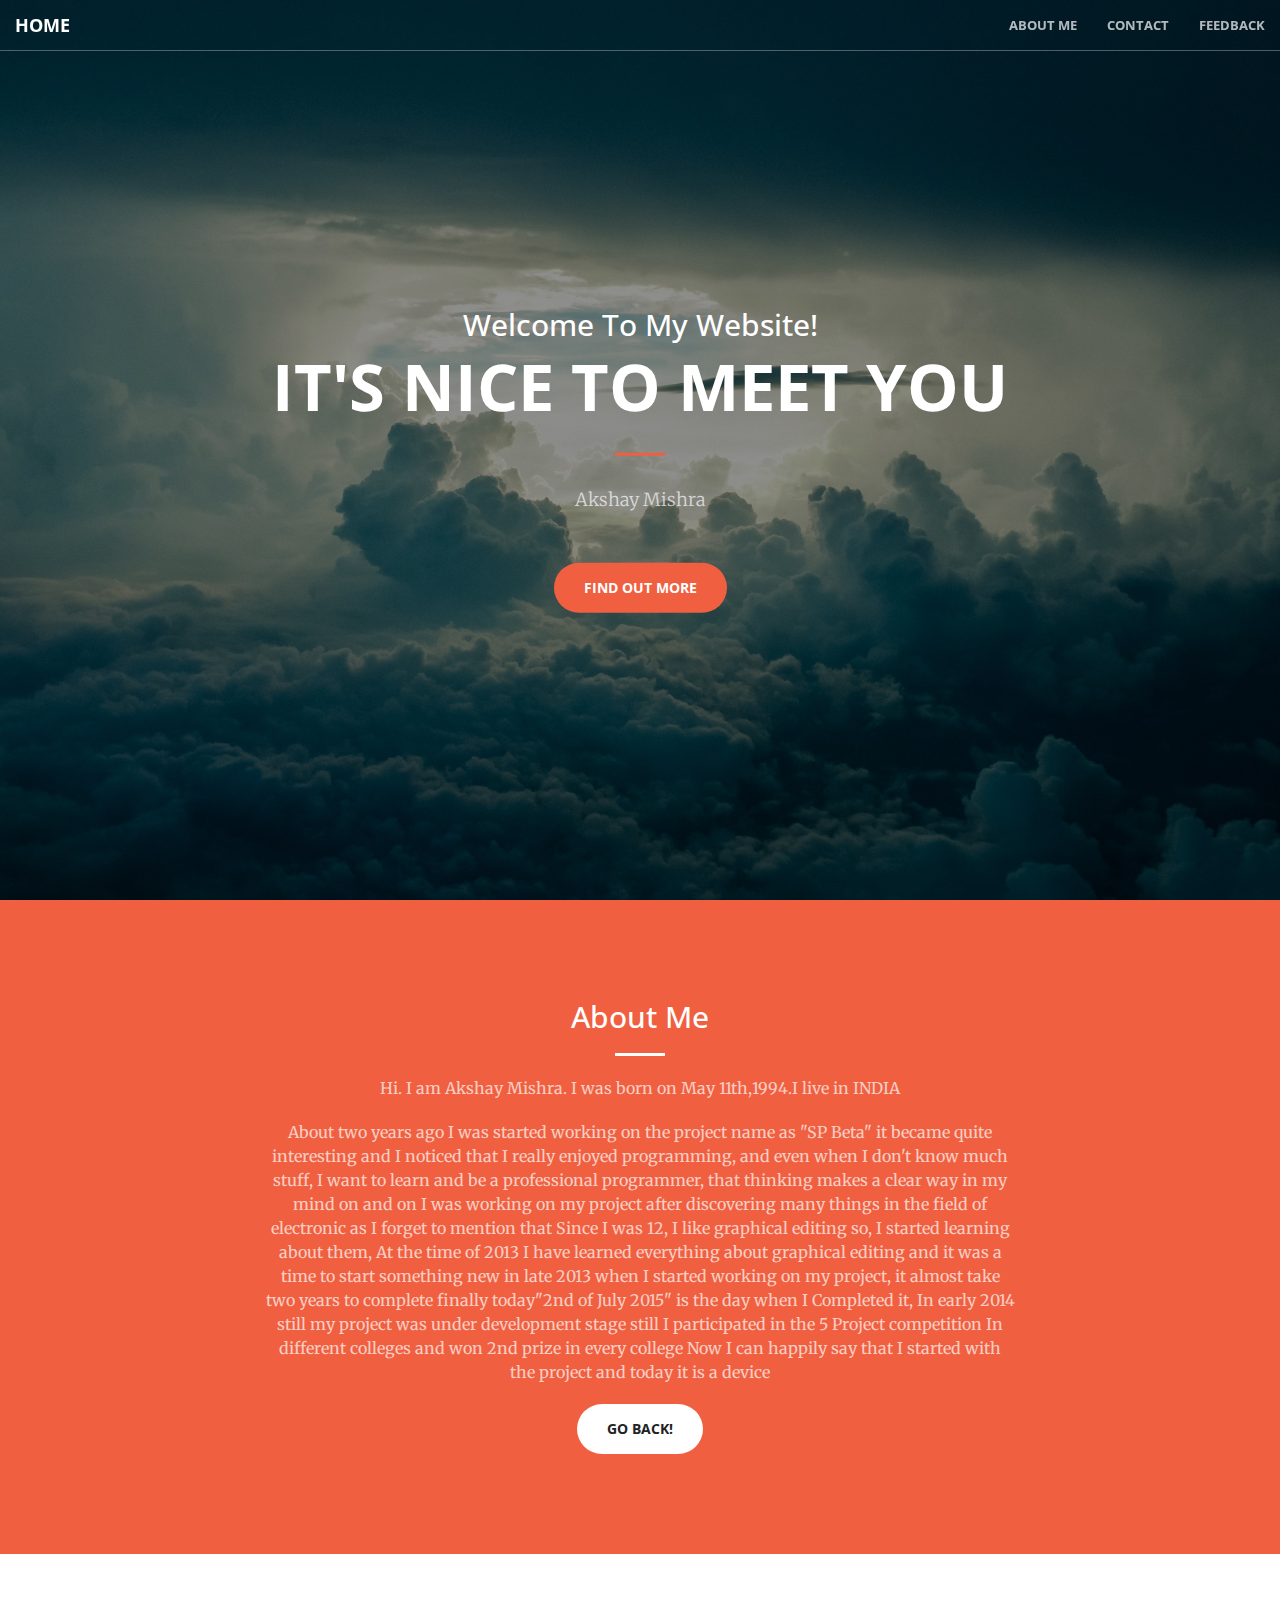
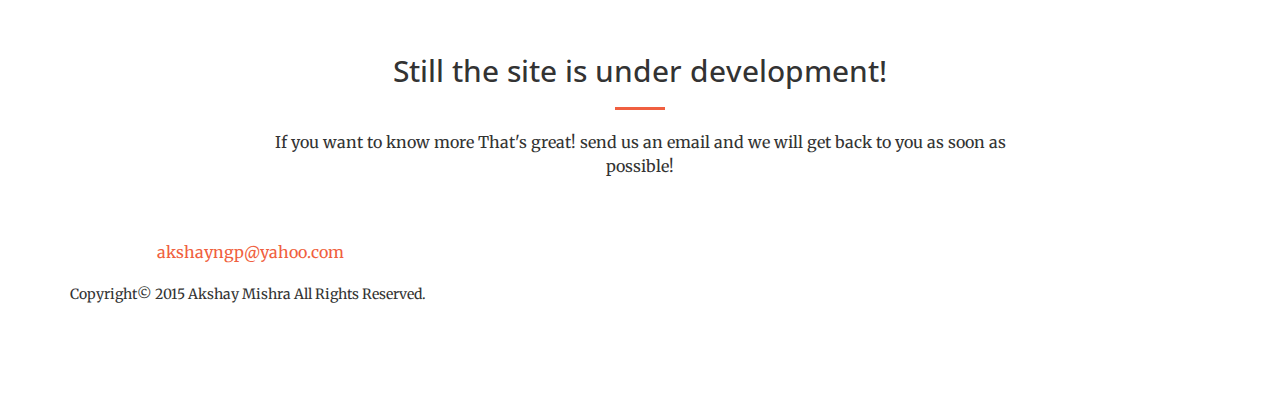
<file: index.html>
<!DOCTYPE html>
<html lang="en">

<head>

    <meta charset="utf-8">
    <meta http-equiv="X-UA-Compatible" content="IE=edge">
    <meta name="viewport" content="width=device-width, initial-scale=1">
    <meta name="akshayngp" content="">
    <meta name="Akshay Mishra" content="">
<meta name="viewport" content="width=device-width, initial-scale=1.0, maximum-scale=1.0, user-scalable=no"/>
	  <link rel="shortcut icon" href="img\User-50.png" >
      <link rel="apple-touch-icon-precomposed" href="img\User-50.png">
      <meta name="msapplication-TileColor" content="#1976d2">
      <meta name="msapplication-TileImage" content="img\User-50.png">
      <link rel="icon" href="img\User-50.png" sizes="32x32">
    <title>Akshay Mishra </title>

    <!-- Bootstrap Core CSS -->
    <link rel="stylesheet" href="css/bootstrap.min.css" type="text/css">

    <!-- Custom Fonts -->
    <link href='http://fonts.googleapis.com/css?family=Open+Sans:300italic,400italic,600italic,700italic,800italic,400,300,600,700,800' rel='stylesheet' type='text/css'>
    <link href='http://fonts.googleapis.com/css?family=Merriweather:400,300,300italic,400italic,700,700italic,900,900italic' rel='stylesheet' type='text/css'>
    <link rel="stylesheet" href="font-awesome/css/font-awesome.min.css" type="text/css">

    <!-- Plugin CSS -->
    <link rel="stylesheet" href="css/animate.min.css" type="text/css">

    <!-- Custom CSS -->
    <link rel="stylesheet" href="css/creative.css" type="text/css">

    <!-- HTML5 Shim and Respond.js IE8 support of HTML5 elements and media queries -->
    <!-- WARNING: Respond.js doesn't work if you view the page via file:// -->
    <!--[if lt IE 9]>
        <script src="https://oss.maxcdn.com/libs/html5shiv/3.7.0/html5shiv.js"></script>
        <script src="https://oss.maxcdn.com/libs/respond.js/1.4.2/respond.min.js"></script>
    <![endif]-->

</head>

<body id="page-top">

    <nav id="mainNav" class="navbar navbar-default navbar-fixed-top">
        <div class="container-fluid">
            <!-- Brand and toggle get grouped for better mobile display -->
            <div class="navbar-header">
                <button type="button" class="navbar-toggle collapsed" data-toggle="collapse" data-target="#bs-example-navbar-collapse-1">
                    <span class="sr-only">Toggle navigation</span>
                    <span class="icon-bar"></span>
                    <span class="icon-bar"></span>
                    <span class="icon-bar"></span>
                </button>
                <a class="navbar-brand page-scroll" href="#page-top">Home</a>
            </div>

            <!-- Collect the nav links, forms, and other content for toggling -->
            <div class="collapse navbar-collapse" id="bs-example-navbar-collapse-1">
                <ul class="nav navbar-nav navbar-right">
                    <li>
                        <a class="page-scroll" href="#about">About Me</a>
                    </li>
                    <li>
                       <!-- <a class="page-scroll" href="#services">Services</a>
                    </li>
                    <li>
                        <a class="page-scroll" href="#portfolio">Portfolio</a>-->
                    </li>
                    <li>
                        <a class="page-scroll" href="#contact">Contact</a>
                    </li>
					<li>
                      <a id="demo">Feedback</a>
                   
					</li>               
			   </ul>
            </div>
            <!-- /.navbar-collapse -->
        </div>
        <!-- /.container-fluid -->
    </nav>
<script>
document.getElementById("demo").onclick = function() {myFunction()};

function myFunction() {
     window.open("http://akshayngp.com/feedback.html", "_blank", "toolbar=NO, scrollbars=NO, resizable=No, top=1000, left=1000, width=800, height=800");
}
</script>
    <header>
        <div class="header-content">
            <div class="header-content-inner">
                <h2>Welcome To My Website! </h2>
				<h1> IT'S NICE TO MEET YOU
				  </h1>
                <hr>
                <p>Akshay Mishra </p>
                <a href="#about" class="btn btn-primary btn-xl page-scroll">Find Out More</a>
            </div>
        </div>
    </header>

    <section class="bg-primary" id="about">
        <div class="container">
            <div class="row">
                <div class="col-lg-8 col-lg-offset-2 text-center">
                    <h2 class="section-heading">About Me</h2>
                   
				   <!--<img class="circle responsive-img" src="img\ME.png">-->
					<hr class="light">
                    <p class="text-faded">Hi. I am Akshay Mishra. I was born on May 11th,1994.I live in INDIA</p> 
					 <p class="text-faded">About two years ago I was started working on the project name as "SP Beta" it became quite interesting and I noticed that I really enjoyed programming, and even when I don't know much stuff, I want to learn and be a professional programmer, that thinking makes a clear way in my mind on and on I was working on my project after discovering many things in the field of electronic as I forget to mention that Since I was 12, I like graphical editing so, I started learning about them, At the time of 2013 I have learned everything about graphical editing and it was a time to start something new in late 2013 when I started working on my project, it almost take two years to complete finally today"2nd of July 2015" is the day when I Completed it, In early 2014 still my project was under development stage still I participated in the 5 Project competition In different colleges and won 2nd prize in every college Now I can happily say that I started with the project and today it is a device</p>
                    <a href="#" class="btn btn-default btn-xl">Go Back!</a>
                </div>
            </div>
        </div>
    </section>

   <!-- <section id="services">
        <div class="container">
            <div class="row">
                <div class="col-lg-12 text-center">
                    <h2 class="section-heading">At Your Service</h2>
                    <hr class="primary">
                </div>
            </div>
        </div>
        <div class="container">
            <div class="row">
                <div class="col-lg-3 col-md-6 text-center">
                    <div class="service-box">
                        <i class="fa fa-4x fa-diamond wow bounceIn text-primary"></i>
                        <h3>Sturdy Templates</h3>
                        <p class="text-muted">Our templates are updated regularly so they don't break.</p>
                    </div>
                </div>
                <div class="col-lg-3 col-md-6 text-center">
                    <div class="service-box">
                        <i class="fa fa-4x fa-paper-plane wow bounceIn text-primary" data-wow-delay=".1s"></i>
                        <h3>Ready to Ship</h3>
                        <p class="text-muted">You can use this theme as is, or you can make changes!</p>
                    </div>
                </div>
                <div class="col-lg-3 col-md-6 text-center">
                    <div class="service-box">
                        <i class="fa fa-4x fa-newspaper-o wow bounceIn text-primary" data-wow-delay=".2s"></i>
                        <h3>Up to Date</h3>
                        <p class="text-muted">We update dependencies to keep things fresh.</p>
                    </div>
                </div>
                <div class="col-lg-3 col-md-6 text-center">
                    <div class="service-box">
                        <i class="fa fa-4x fa-heart wow bounceIn text-primary" data-wow-delay=".3s"></i>
                        <h3>Made with Love</h3>
                        <p class="text-muted">You have to make your websites with love these days!</p>
                    </div>
                </div>
            </div>
        </div>
    </section>

    <section class="no-padding" id="portfolio">
        <div class="container-fluid">
            <div class="row no-gutter">
                <div class="col-lg-4 col-sm-6">
                    <a href="#" class="portfolio-box">
                        <img src="img/portfolio/1.jpg" class="img-responsive" alt="">
                        <div class="portfolio-box-caption">
                            <div class="portfolio-box-caption-content">
                                <div class="project-category text-faded">
                                    Category
                                </div>
                                <div class="project-name">
                                    Project Name
                                </div>
                            </div>
                        </div>
                    </a>
                </div>
                <div class="col-lg-4 col-sm-6">
                    <a href="#" class="portfolio-box">
                        <img src="img/portfolio/2.jpg" class="img-responsive" alt="">
                        <div class="portfolio-box-caption">
                            <div class="portfolio-box-caption-content">
                                <div class="project-category text-faded">
                                    Category
                                </div>
                                <div class="project-name">
                                    Project Name
                                </div>
                            </div>
                        </div>
                    </a>
                </div>
                <div class="col-lg-4 col-sm-6">
                    <a href="#" class="portfolio-box">
                        <img src="img/portfolio/3.jpg" class="img-responsive" alt="">
                        <div class="portfolio-box-caption">
                            <div class="portfolio-box-caption-content">
                                <div class="project-category text-faded">
                                    Category
                                </div>
                                <div class="project-name">
                                    Project Name
                                </div>
                            </div>
                        </div>
                    </a>
                </div>
                <div class="col-lg-4 col-sm-6">
                    <a href="#" class="portfolio-box">
                        <img src="img/portfolio/4.jpg" class="img-responsive" alt="">
                        <div class="portfolio-box-caption">
                            <div class="portfolio-box-caption-content">
                                <div class="project-category text-faded">
                                    Category
                                </div>
                                <div class="project-name">
                                    Project Name
                                </div>
                            </div>
                        </div>
                    </a>
                </div>
                <div class="col-lg-4 col-sm-6">
                    <a href="#" class="portfolio-box">
                        <img src="img/portfolio/5.jpg" class="img-responsive" alt="">
                        <div class="portfolio-box-caption">
                            <div class="portfolio-box-caption-content">
                                <div class="project-category text-faded">
                                    Category
                                </div>
                                <div class="project-name">
                                    Project Name
                                </div>
                            </div>
                        </div>
                    </a>
                </div>
                <div class="col-lg-4 col-sm-6">
                    <a href="#" class="portfolio-box">
                        <img src="img/portfolio/6.jpg" class="img-responsive" alt="">
                        <div class="portfolio-box-caption">
                            <div class="portfolio-box-caption-content">
                                <div class="project-category text-faded">
                                    Category
                                </div>
                                <div class="project-name">
                                    Project Name
                                </div>
                            </div>
                        </div>
                    </a>
                </div>
            </div>
        </div>
    </section>
-->
   
    
	<section id="contact">
        <div class="container">
            <div class="row">
                <div class="col-lg-8 col-lg-offset-2 text-center">
                    <h2 class="section-heading">Still the site is under development!</h2>
                    <hr class="primary">
                    <p> If you want to know more That's great! send us an email and we will get back to you as soon as possible!</p>
                </div>
                <!--<div class="col-lg-4 col-lg-offset-2 text-center">
                    <i class="fa fa-phone fa-3x wow bounceIn"></i>
                    <p>123-456-6789</p>
                </div>-->
                <div class="col-lg-4 text-center">
                    <i class="fa fa-envelope-o fa-3x wow bounceIn" data-wow-delay=".1s"></i>
                    <p><a href="mailto:akshayngp@yahoo.com">akshayngp@yahoo.com</a></p>
                </div>
            </div>
        </div>
    </div>
        
		<div class="footer-copyright">
			<div class="container truncate">
               Copyright© 2015 Akshay Mishra All Rights Reserved.
            </div>
         </div>
	</section>

    <!-- jQuery -->
    <script src="js/jquery.js"></script>

    <!-- Bootstrap Core JavaScript -->
    <script src="js/bootstrap.min.js"></script>

    <!-- Plugin JavaScript -->
    <script src="js/jquery.easing.min.js"></script>
    <script src="js/jquery.fittext.js"></script>
    <script src="js/wow.min.js"></script>

    <!-- Custom Theme JavaScript -->
    <script src="js/creative.js"></script>

</body>

</html>
</file>
<file: css/creative.css>
/*!
 * Start Bootstrap - Creative Bootstrap Theme (http://startbootstrap.com)
 * Code licensed under the Apache License v2.0.
 * For details, see http://www.apache.org/licenses/LICENSE-2.0.
 */

html,
body {
    width: 100%;
    height: 100%;
}

body {
    font-family: Merriweather,'Helvetica Neue',Arial,sans-serif;
}

hr {
    max-width: 50px;
    border-color: #f05f40;
    border-width: 3px;
}

hr.light {
    border-color: #fff;
}

a {
    color: #f05f40;
    -webkit-transition: all .35s;
    -moz-transition: all .35s;
    transition: all .35s;
}

a:hover,
a:focus {
    color: #eb3812;
}

h1,
h2,
h3,
h4,
h5,
h6 {
    font-family: 'Open Sans','Helvetica Neue',Arial,sans-serif;
}

p {
    margin-bottom: 20px;
    font-size: 16px;
    line-height: 1.5;
}

.bg-primary {
    background-color: #f05f40;
}

.bg-dark {
    color: #fff;
    background-color: #222;
}

.text-faded {
    color: rgba(255,255,255,.7);
}

section {
    padding: 100px 0;
}

aside {
    padding: 50px 0;
}

.no-padding {
    padding: 0;
}

.navbar-default {
    border-color: rgba(34,34,34,.05);
    font-family: 'Open Sans','Helvetica Neue',Arial,sans-serif;
    background-color: #fff;
    -webkit-transition: all .35s;
    -moz-transition: all .35s;
    transition: all .35s;
}

.navbar-default .navbar-header .navbar-brand {
    text-transform: uppercase;
    font-family: 'Open Sans','Helvetica Neue',Arial,sans-serif;
    font-weight: 700;
    color: #f05f40;
}

.navbar-default .navbar-header .navbar-brand:hover,
.navbar-default .navbar-header .navbar-brand:focus {
    color: #eb3812;
}

.navbar-default .nav > li>a,
.navbar-default .nav>li>a:focus {
    text-transform: uppercase;
    font-size: 13px;
    font-weight: 700;
    color: #222;
}

.navbar-default .nav > li>a:hover,
.navbar-default .nav>li>a:focus:hover {
    color: #f05f40;
}

.navbar-default .nav > li.active>a,
.navbar-default .nav>li.active>a:focus {
    color: #f05f40!important;
    background-color: transparent;
}

.navbar-default .nav > li.active>a:hover,
.navbar-default .nav>li.active>a:focus:hover {
    background-color: transparent;
}

@media(min-width:768px) {
    .navbar-default {
        border-color: rgba(255,255,255,.3);
        background-color: transparent;
    }

    .navbar-default .navbar-header .navbar-brand {
        color: rgba(255,255,255,.7);
    }

    .navbar-default .navbar-header .navbar-brand:hover,
    .navbar-default .navbar-header .navbar-brand:focus {
        color: #fff;
    }

    .navbar-default .nav > li>a,
    .navbar-default .nav>li>a:focus {
        color: rgba(255,255,255,.7);
    }

    .navbar-default .nav > li>a:hover,
    .navbar-default .nav>li>a:focus:hover {
        color: #fff;
    }

    .navbar-default.affix {
        border-color: rgba(34,34,34,.05);
        background-color: #fff;
    }

    .navbar-default.affix .navbar-header .navbar-brand {
        font-size: 14px;
        color: #f05f40;
    }

    .navbar-default.affix .navbar-header .navbar-brand:hover,
    .navbar-default.affix .navbar-header .navbar-brand:focus {
        color: #eb3812;
    }

    .navbar-default.affix .nav > li>a,
    .navbar-default.affix .nav>li>a:focus {
        color: #222;
    }

    .navbar-default.affix .nav > li>a:hover,
    .navbar-default.affix .nav>li>a:focus:hover {
        color: #f05f40;
    }
}

header {
    position: relative;
    width: 100%;
    min-height: auto;
    text-align: center;
    color: #fff;
    background-image: url(../img/header.jpg);
    background-position: center;
    -webkit-background-size: cover;
    -moz-background-size: cover;
    background-size: cover;
    -o-background-size: cover;
}

header .header-content {
    position: relative;
    width: 100%;
    padding: 100px 15px;
    text-align: center;
}

header .header-content .header-content-inner h1 {
    margin-top: 0;
    margin-bottom: 0;
    text-transform: uppercase;
    font-weight: 700;
}

header .header-content .header-content-inner hr {
    margin: 30px auto;
}

header .header-content .header-content-inner p {
    margin-bottom: 50px;
    font-size: 16px;
    font-weight: 300;
    color: rgba(255,255,255,.7);
}

@media(min-width:768px) {
    header {
        min-height: 100%;
    }

    header .header-content {
        position: absolute;
        top: 50%;
        padding: 0 50px;
        -webkit-transform: translateY(-50%);
        -ms-transform: translateY(-50%);
        transform: translateY(-50%);
    }

    header .header-content .header-content-inner {
        margin-right: auto;
        margin-left: auto;
        max-width: 1000px;
    }

    header .header-content .header-content-inner p {
        margin-right: auto;
        margin-left: auto;
        max-width: 80%;
        font-size: 18px;
    }
}

.section-heading {
    margin-top: 0;
}

.service-box {
    margin: 50px auto 0;
    max-width: 400px;
}

@media(min-width:992px) {
    .service-box {
        margin: 20px auto 0;
    }
}

.service-box p {
    margin-bottom: 0;
}

.portfolio-box {
    display: block;
    position: relative;
    margin: 0 auto;
    max-width: 650px;
}

.portfolio-box .portfolio-box-caption {
    display: block;
    position: absolute;
    bottom: 0;
    width: 100%;
    height: 100%;
    text-align: center;
    color: #fff;
    opacity: 0;
    background: rgba(240,95,64,.9);
    -webkit-transition: all .35s;
    -moz-transition: all .35s;
    transition: all .35s;
}

.portfolio-box .portfolio-box-caption .portfolio-box-caption-content {
    position: absolute;
    top: 50%;
    width: 100%;
    text-align: center;
    transform: translateY(-50%);
}

.portfolio-box .portfolio-box-caption .portfolio-box-caption-content .project-category,
.portfolio-box .portfolio-box-caption .portfolio-box-caption-content .project-name {
    padding: 0 15px;
    font-family: 'Open Sans','Helvetica Neue',Arial,sans-serif;
}

.portfolio-box .portfolio-box-caption .portfolio-box-caption-content .project-category {
    text-transform: uppercase;
    font-size: 14px;
    font-weight: 600;
}

.portfolio-box .portfolio-box-caption .portfolio-box-caption-content .project-name {
    font-size: 18px;
}

.portfolio-box:hover .portfolio-box-caption {
    opacity: 1;
}

@media(min-width:768px) {
    .portfolio-box .portfolio-box-caption .portfolio-box-caption-content .project-category {
        font-size: 16px;
    }

    .portfolio-box .portfolio-box-caption .portfolio-box-caption-content .project-name {
        font-size: 22px;
    }
}

.call-to-action h2 {
    margin: 0 auto 20px;
}

.text-primary {
    color: #f05f40;
}

.no-gutter > [class*=col-] {
    padding-right: 0;
    padding-left: 0;
}

.btn-default {
    border-color: #fff;
    color: #222;
    background-color: #fff;
    -webkit-transition: all .35s;
    -moz-transition: all .35s;
    transition: all .35s;
}

.btn-default:hover,
.btn-default:focus,
.btn-default.focus,
.btn-default:active,
.btn-default.active,
.open > .dropdown-toggle.btn-default {
    border-color: #ededed;
    color: #222;
    background-color: #f2f2f2;
}

.btn-default:active,
.btn-default.active,
.open > .dropdown-toggle.btn-default {
    background-image: none;
}

.btn-default.disabled,
.btn-default[disabled],
fieldset[disabled] .btn-default,
.btn-default.disabled:hover,
.btn-default[disabled]:hover,
fieldset[disabled] .btn-default:hover,
.btn-default.disabled:focus,
.btn-default[disabled]:focus,
fieldset[disabled] .btn-default:focus,
.btn-default.disabled.focus,
.btn-default[disabled].focus,
fieldset[disabled] .btn-default.focus,
.btn-default.disabled:active,
.btn-default[disabled]:active,
fieldset[disabled] .btn-default:active,
.btn-default.disabled.active,
.btn-default[disabled].active,
fieldset[disabled] .btn-default.active {
    border-color: #fff;
    background-color: #fff;
}

.btn-default .badge {
    color: #fff;
    background-color: #222;
}

.btn-primary {
    border-color: #f05f40;
    color: #fff;
    background-color: #f05f40;
    -webkit-transition: all .35s;
    -moz-transition: all .35s;
    transition: all .35s;
}

.btn-primary:hover,
.btn-primary:focus,
.btn-primary.focus,
.btn-primary:active,
.btn-primary.active,
.open > .dropdown-toggle.btn-primary {
    border-color: #ed431f;
    color: #fff;
    background-color: #ee4b28;
}

.btn-primary:active,
.btn-primary.active,
.open > .dropdown-toggle.btn-primary {
    background-image: none;
}

.btn-primary.disabled,
.btn-primary[disabled],
fieldset[disabled] .btn-primary,
.btn-primary.disabled:hover,
.btn-primary[disabled]:hover,
fieldset[disabled] .btn-primary:hover,
.btn-primary.disabled:focus,
.btn-primary[disabled]:focus,
fieldset[disabled] .btn-primary:focus,
.btn-primary.disabled.focus,
.btn-primary[disabled].focus,
fieldset[disabled] .btn-primary.focus,
.btn-primary.disabled:active,
.btn-primary[disabled]:active,
fieldset[disabled] .btn-primary:active,
.btn-primary.disabled.active,
.btn-primary[disabled].active,
fieldset[disabled] .btn-primary.active {
    border-color: #f05f40;
    background-color: #f05f40;
}

.btn-primary .badge {
    color: #f05f40;
    background-color: #fff;
}

.btn {
    border: 0;
    border-radius: 300px;
    text-transform: uppercase;
    font-family: 'Open Sans','Helvetica Neue',Arial,sans-serif;
    font-weight: 700;
}

.btn-xl {
    padding: 15px 30px;
}

::-moz-selection {
    text-shadow: none;
    color: #fff;
    background: #222;
}

::selection {
    text-shadow: none;
    color: #fff;
    background: #222;
}

img::selection {
    color: #fff;
    background: 0 0;
}

img::-moz-selection {
    color: #fff;
    background: 0 0;
}

body {
    webkit-tap-highlight-color: #222;
}
</file>
